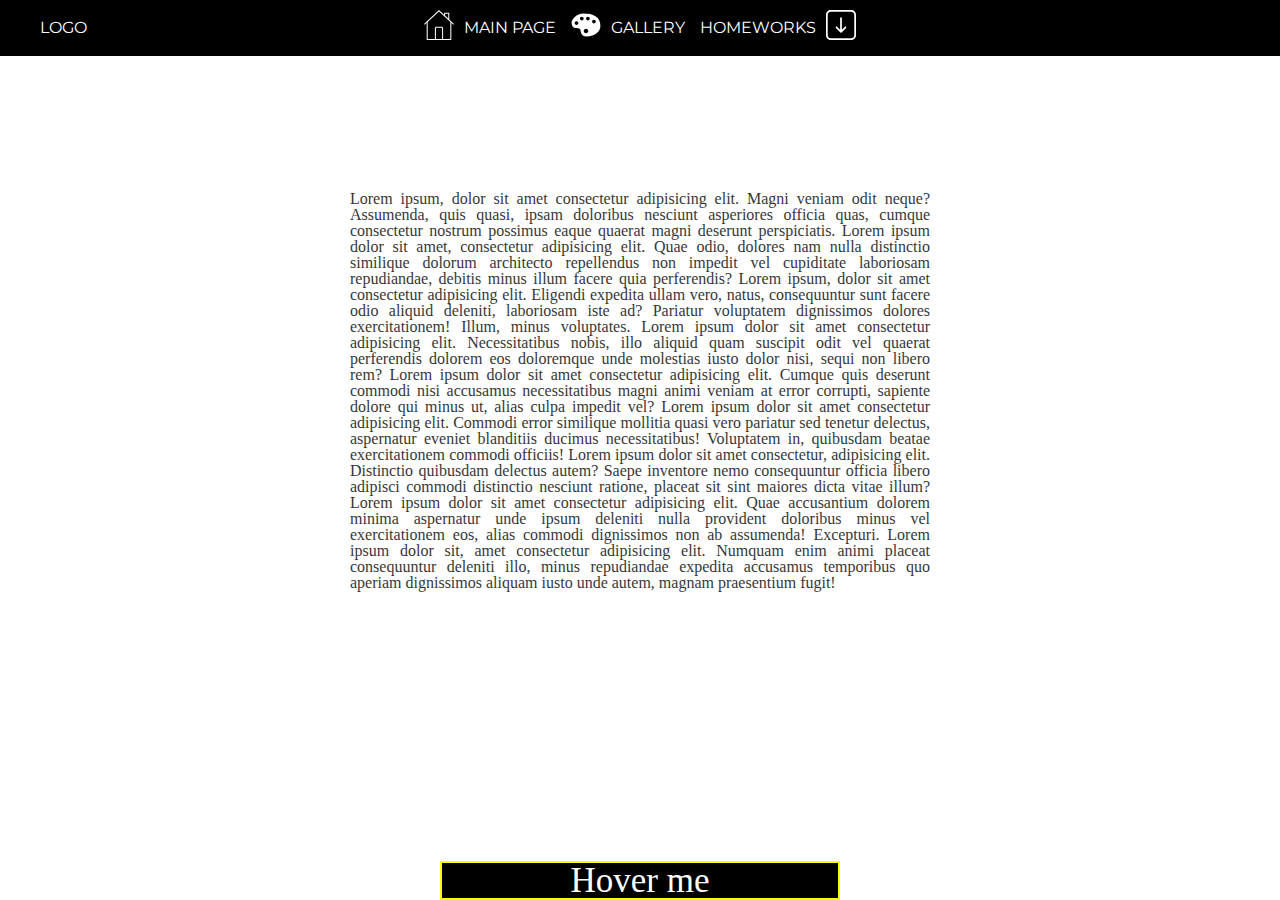
<file: index.html>
<!DOCTYPE html>
<html lang="zxx">

<head>
    <meta charset="UTF-8">
    <link rel="stylesheet" href="style/style.css">
    <meta http-equiv="X-UA-Compatible" content="IE=edge">
    <meta name="viewport" content="width=device-width, initial-scale=1.0">
    <title>Document</title>
</head>

<body>
    <div class="flex">
        <div class="wrapperhead">
            <div class="containerhead">
                <p class="logo"><a href="#"> Logo </a> </p>
                <ul class="main_ul">
                    <li>
                        <a href="#"> <svg class="icon">
                            <use xlink:href="sprite.svg#home"></use>
                        </svg>
                            <span>Main Page</span></a>

                    </li>
                    <li> 
                        <a Target="_blank" href="test/index.html"> 
                                <svg class="icon">
                                    <use xlink:href="sprite.svg#gallery"></use>
                                </svg>
                                <span>GALLERY</span></a></li>
                    <li class="down">
                        <a  href="#">
                            <svg class="icon2">
                                <use xlink:href="sprite.svg#down"></use>
                            </svg> 
                            <span>HOMEWORKS</span></a> 
                        <ul class="second_ul">
                            <li class="regulartitle"><a href="table/index.html">TABLES</a></li>
                            <li class="regulartitle"><a href="inline-block/index.html">CARDS</a></li>
                            <li class="regulartitle"><a href="float-homework/index.html">FLOATS</a></li>
                            <li class= "left">
                                <a href="#">
                                    <svg class="icon">
                                        <use xlink:href="sprite.svg#left-arrow"></use>
                                    </svg>
                                    <span>LAYOUTS</span></a>
                                <ul class="third_ul">
                                    <li class="firstsite"><a href="flex-homework/index.html">FIRSTSITE</a></li>
                                </ul>
                            </li>
                        </ul>
                    </li>
                </ul>
            </div>
        </div>
        <div class="content">
            <p class="fale_list">Lorem ipsum, dolor sit amet consectetur adipisicing elit. Magni veniam odit neque?
                Assumenda, quis quasi, ipsam doloribus nesciunt asperiores officia quas, cumque consectetur nostrum
                possimus eaque quaerat magni deserunt perspiciatis.
                Lorem ipsum dolor sit amet, consectetur adipisicing elit. Quae odio, dolores nam nulla distinctio
                similique dolorum architecto repellendus non impedit vel cupiditate laboriosam repudiandae, debitis
                minus illum facere quia perferendis?
                Lorem ipsum, dolor sit amet consectetur adipisicing elit. Eligendi expedita ullam vero, natus,
                consequuntur sunt facere odio aliquid deleniti, laboriosam iste ad? Pariatur voluptatem dignissimos
                dolores exercitationem! Illum, minus voluptates.
                Lorem ipsum dolor sit amet consectetur adipisicing elit. Necessitatibus nobis, illo aliquid quam
                suscipit odit vel quaerat perferendis dolorem eos doloremque unde molestias iusto dolor nisi, sequi non
                libero rem?
                Lorem ipsum dolor sit amet consectetur adipisicing elit. Cumque quis deserunt commodi nisi accusamus
                necessitatibus magni animi veniam at error corrupti, sapiente dolore qui minus ut, alias culpa impedit
                vel?
                Lorem ipsum dolor sit amet consectetur adipisicing elit. Commodi error similique mollitia quasi vero
                pariatur sed tenetur delectus, aspernatur eveniet blanditiis ducimus necessitatibus! Voluptatem in,
                quibusdam beatae exercitationem commodi officiis!
                Lorem ipsum dolor sit amet consectetur, adipisicing elit. Distinctio quibusdam delectus autem? Saepe
                inventore nemo consequuntur officia libero adipisci commodi distinctio nesciunt ratione, placeat sit
                sint maiores dicta vitae illum?
                Lorem ipsum dolor sit amet consectetur adipisicing elit. Quae accusantium dolorem minima aspernatur unde
                ipsum deleniti nulla provident doloribus minus vel exercitationem eos, alias commodi dignissimos non ab
                assumenda! Excepturi.
                Lorem ipsum dolor sit, amet consectetur adipisicing elit. Numquam enim animi placeat consequuntur
                deleniti illo, minus repudiandae expedita accusamus temporibus quo aperiam dignissimos aliquam iusto
                unde autem, magnam praesentium fugit!
            </p>
        </div>
        <div class="popup">
            
            <h3>Hover me</h3>
            
            <div class="footer">
                <ul class="svg">
                    <li><a href="#"><svg class="icon3">
                        <use xlink:href="sprite.svg#facebook"></use>
                    </svg></a></li>
                    <li><a href="#"><svg class="icon3">
                        <use xlink:href="sprite.svg#instagram"></use>
                    </svg></a></li>
                    <li><a href="#"><svg class="icon3">
                        <use xlink:href="sprite.svg#telegram"></use>
                    </svg></a></li>
                    <li><a href="#"><svg class="icon3">
                        <use xlink:href="sprite.svg#youtube"></use>
                    </svg></a></li>
                </ul>
            </div>
        </div>
    </div>

</body>

</html>
</file>
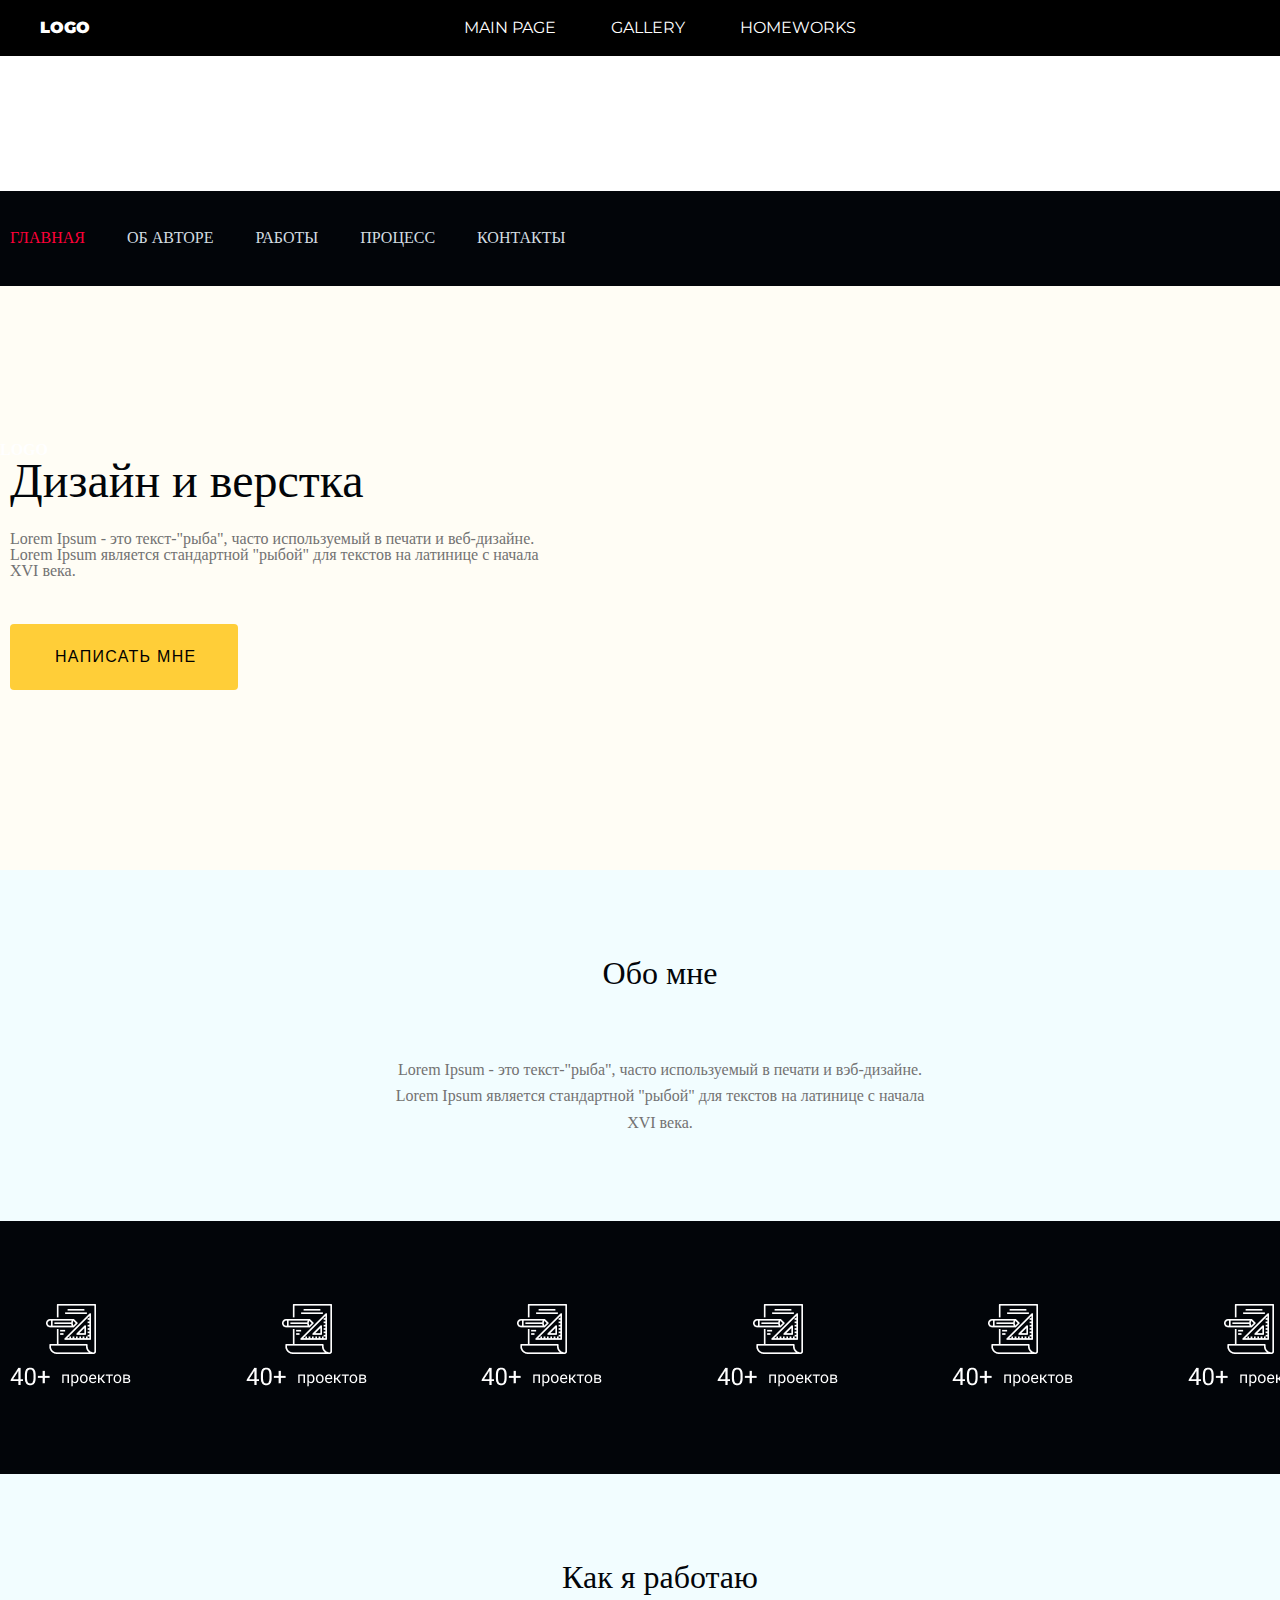
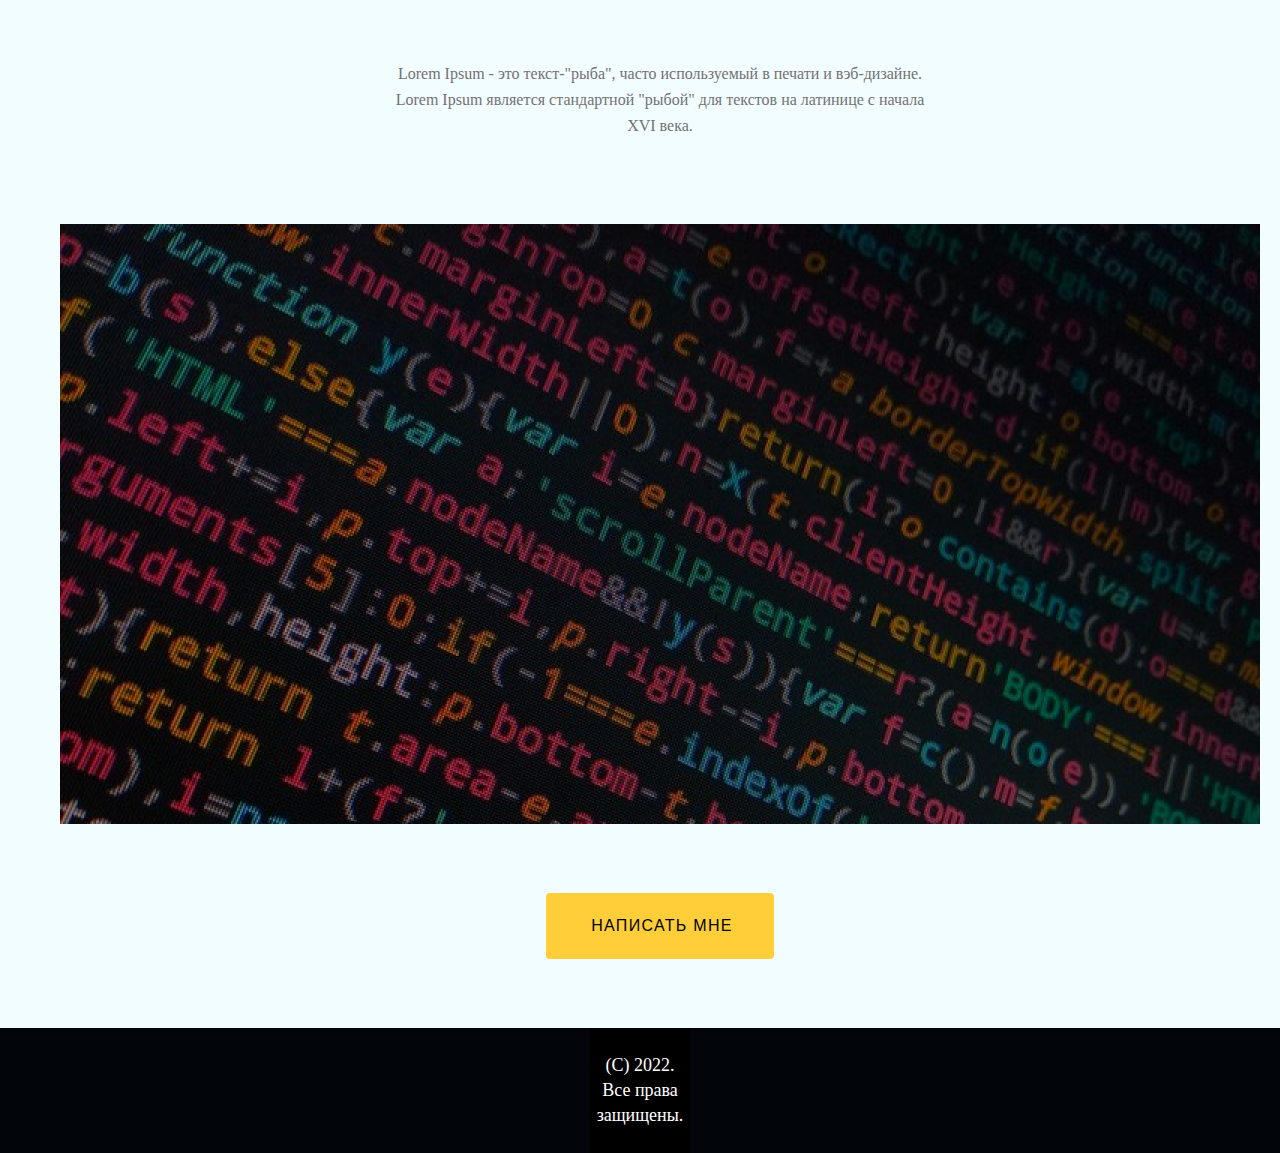
<file: flex-homework/index.html>
<!DOCTYPE html>
<html class="height" lang="en">

<head>
    <meta charset="UTF-8">
    <link rel="stylesheet" href="style/style.css">
    <link rel="stylesheet" href="../style/style.css">
    <meta http-equiv="X-UA-Compatible" content="IE=edge">
    <meta name="viewport" content="width=device-width, initial-scale=1.0">
    <title>LandingPage</title>
</head>

<body class="height">
    <div class="wrapperhead">
        <div class="containerhead">
            <p class="logo"><a href="../index.html"> Logo </a>  </p>
            <ul class="main_ul">
                <li>
                    <a href="../index.html">Main Page</a>
                    
                </li>
                <li><a Target="_blank" href="../test/index.html">GALLERY</a></li>
                <li>
                    <a href="#">HOMEWORKS</a>
                    <ul class="second_ul">
                        <li><a href="table/index.html">TABLES</a></li>
                        <li><a href="../inline-block/index.html">CARDS</a></li>
                        <li><a href="../float-homework/index.html">FLOATS</a></li>
                        <li>
                            <a href="#">LAYOUTS</a>
                            <ul class="third_ul">
                                <li><a href="#">FIRSTSITE</a></li>
                            </ul>
                        </li>
                    </ul>
                </li>
            </ul> 
        </div>
        </div>
    <div class="wrapper height">
        <div class="wrapper-header">
            <div class="header width">
                <div class="logo"> <a href=#>LOGO</a> </div>
                <div>
                    <ul class="menu">
                        <li><a class="active" href=#>Главная</a></li>
                        <li><a href=#>ОБ АВТОРЕ</a></li>
                        <li><a href=#>РАБОТЫ</a></li>
                        <li><a href=#>ПРОЦЕСС</a></li>
                        <li><a href=#>КОНТАКТЫ</a></li>
                    </ul>
                </div>
            </div>
        </div>
        <div class="main">
            <div class="wrapper-firstmain">
                <div class="first-main width">
                    <div class="firstmain_box">
                        <h1 class="title"> Дизайн и верстка</h1>
                    
                    <div class="sometext1">
                        <p> Lorem Ipsum - это текст-"рыба", часто используемый в печати
                            и веб-дизайне. Lorem Ipsum является стандартной "рыбой" для текстов на латинице с начала XVI века.</p>
                    </div>
                    <div>
                        <button class="button" type="button" onclick="alert('Вам нужна моя помощь, тогда обратитесь ко мне на почту:...')">Написать мне</button>
                    </div>
                    </div>
                </div>
            </div>
            <div class="wrapper_secondmain">
                <div class="secondmain width">
                    <div class="abtme">
                        <div class="title">
                            <h2>Обо мне</h2>
                        </div>
                        <div class="sometxtabtm">
                            <p> Lorem Ipsum - это текст-"рыба", часто используемый в печати 
                                и вэб-дизайне. Lorem Ipsum является стандартной "рыбой" для текстов на латинице с начала
                                XVI века. </p>
                        </div>
                    </div>

                </div>
            </div>
            <div class="wrappper_numbers">
                <div class="numbers width">
                    
                        <ul class="block_list">
                            <li><img width="1200" height="600" src="images/Group_3.png" alt="number"></li>

                            <li><img width="1200" height="600" src="images/Group_3.png" alt="number"></li>

                            <li><img width="1200" height="600" src="images/Group_3.png" alt="number"></li>

                            <li><img width="1200" height="600" src="images/Group_3.png" alt="number"></li>
                            <li><img width="1200" height="600" src="images/Group_3.png" alt="number"></li>
                            <li><img width="1200" height="600" src="images/Group_3.png" alt="number"></li>
                        </ul>
                    
                </div>
            </div>

            <div class="wrapper-thirdmain">
                <div class="thirdmain width">
                    <div class="how_iwork">
                        <div class="title">
                            <h2>Как я работаю</h2>
                        </div>
                        <div class="sometxtabtm">
                            <p> Lorem Ipsum - это текст-"рыба", часто используемый в печати  и вэб-дизайне. Lorem Ipsum является стандартной "рыбой" для текстов на латинице с начала
                                XVI
                                века. </p>
                            
                        </div>
                    </div>
                    <div class="image">
                        <img src="images/code_1.png" alt="код">
                    </div>
                    <div class="center_button">
                        <button class="button" type="button"
                            onclick="alert('Вам нужна моя помощь, тогда обратитесь ко мне на почту:...')"
                                >Написать мне</button>
                    </div>
                </div>
            </div>
        </div>
        <div class="wrapper_footer"> 
           <div class="footer width"> 
           <p class="foottxt"> (C) 2022. Все права защищены.</p>
           </div>
        </div>
    </div>

</body>

</html>
</file>
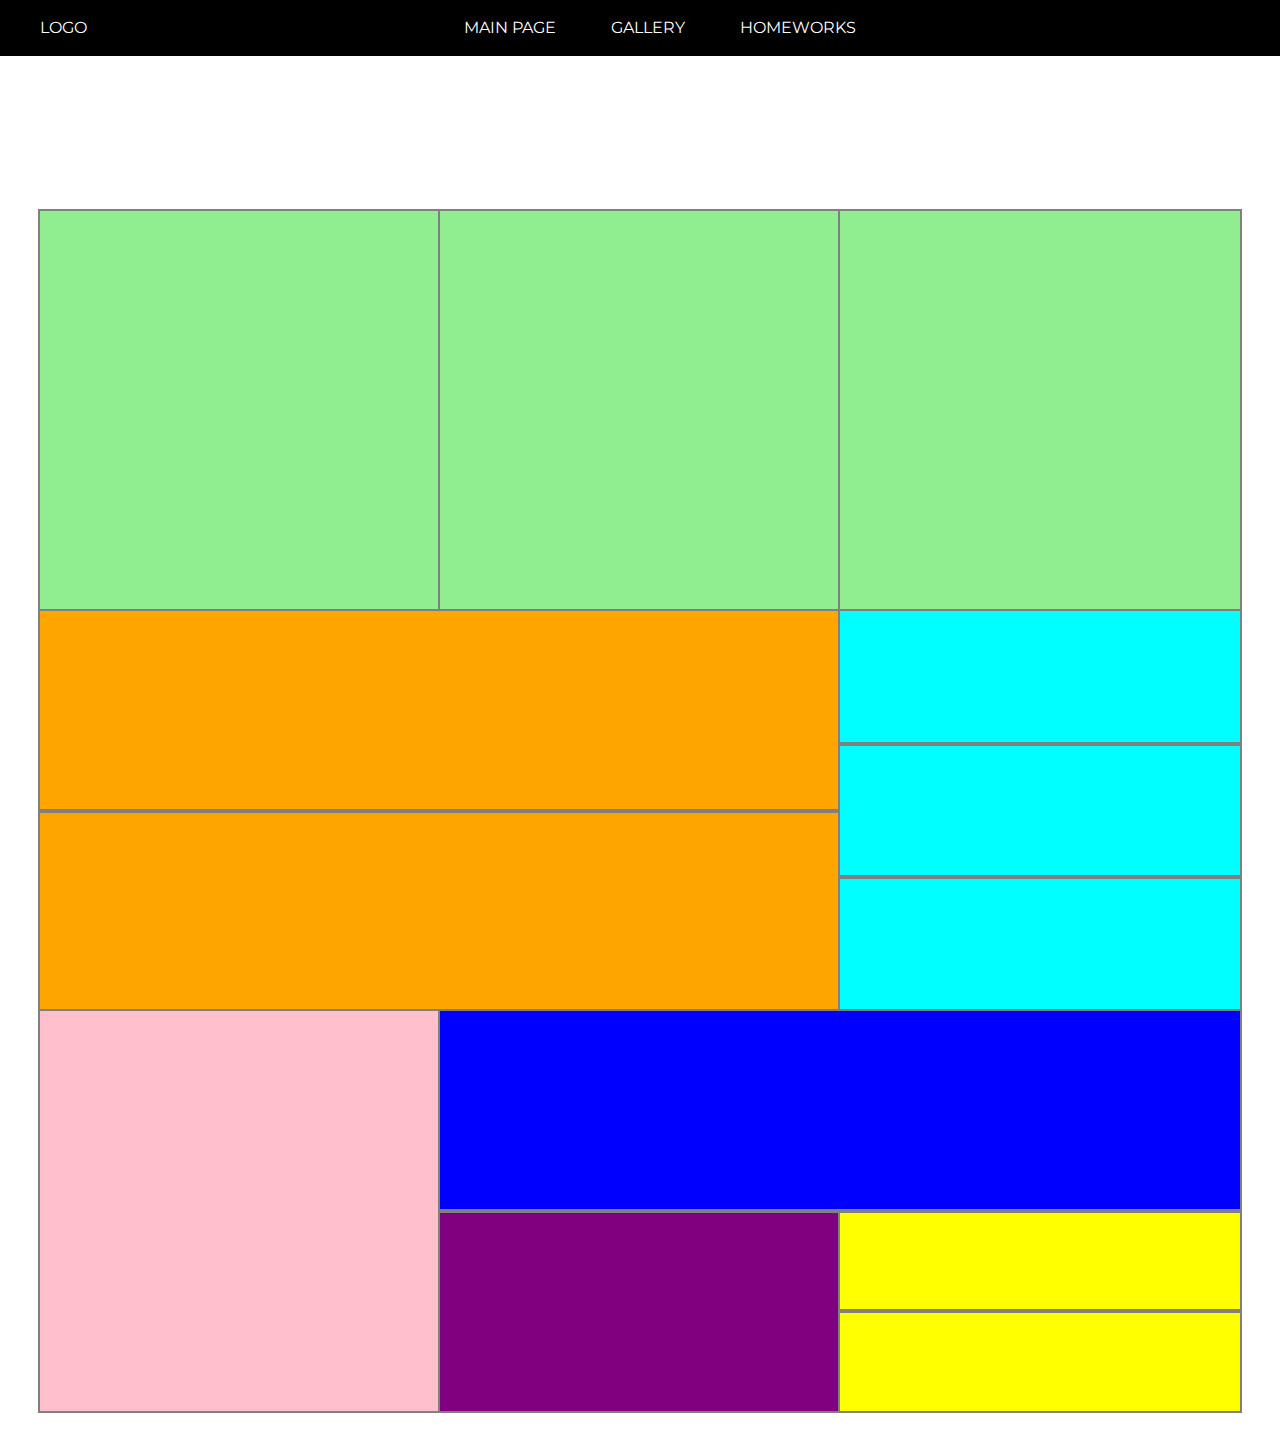
<file: float-homework/index.html>
<!DOCTYPE html>
<html lang="en">

<head>
    <link rel="stylesheet" href="style/style.css">
    <link rel="stylesheet" href="../style/style.css">
    <meta charset="UTF-8">
    <title>Float</title>
</head>

<body> 
    <div class="wrapperhead">
    <div class="containerhead">
        <p class="logo"><a href="../index.html"> Logo </a>  </p>
        <ul class="main_ul">
            <li>
                <a href="../index.html">Main Page</a>
                
            </li>
            <li><a Target="_blank" href="../test/index.html">GALLERY</a></li>
            <li>
                <a href="#">HOMEWORKS</a>
                <ul class="second_ul">
                    <li><a href="../table/index.html">TABLES</a></li>
                    <li><a href="../inline-block/index.html">CARDS</a></li>
                    <li><a href="#">FLOATS</a></li>
                    <li>
                        <a href="#">LAYOUTS</a>
                        <ul class="third_ul">
                            <li><a href="../flex-homework/index.html">FIRSTSITE</a></li>
                        </ul>
                    </li>
                </ul>
            </li>
        </ul> 
    </div>
    </div>
    <div class="container">
        <div class=" first_line outline clearfix ">
            <div></div>
            <div></div>
            <div></div>
        </div>
        <div class="secondline clearfix">
            <div class="secondline1 outline">
                <div></div>
                <div></div>
            </div>
            <div class="secondline2 outline">
                <div></div>
                <div></div>
                <div></div>
            </div>
        </div>
        <div class="thirdline clearfix">
            <div class="thirdline1  outline">
                <div></div>
            </div>
            <div class="thirdline2 outline">
                <div class="thirdline2up">
                    <div></div>
                </div>
                <div class="thirdline2downright"> 
                    <div></div>
                </div>
                <div class="thirdline2downleft outline">
                    <div> </div>
                    <div></div>
                </div>

            </div>
        </div>
    </div>

</body>

</html>
</file>
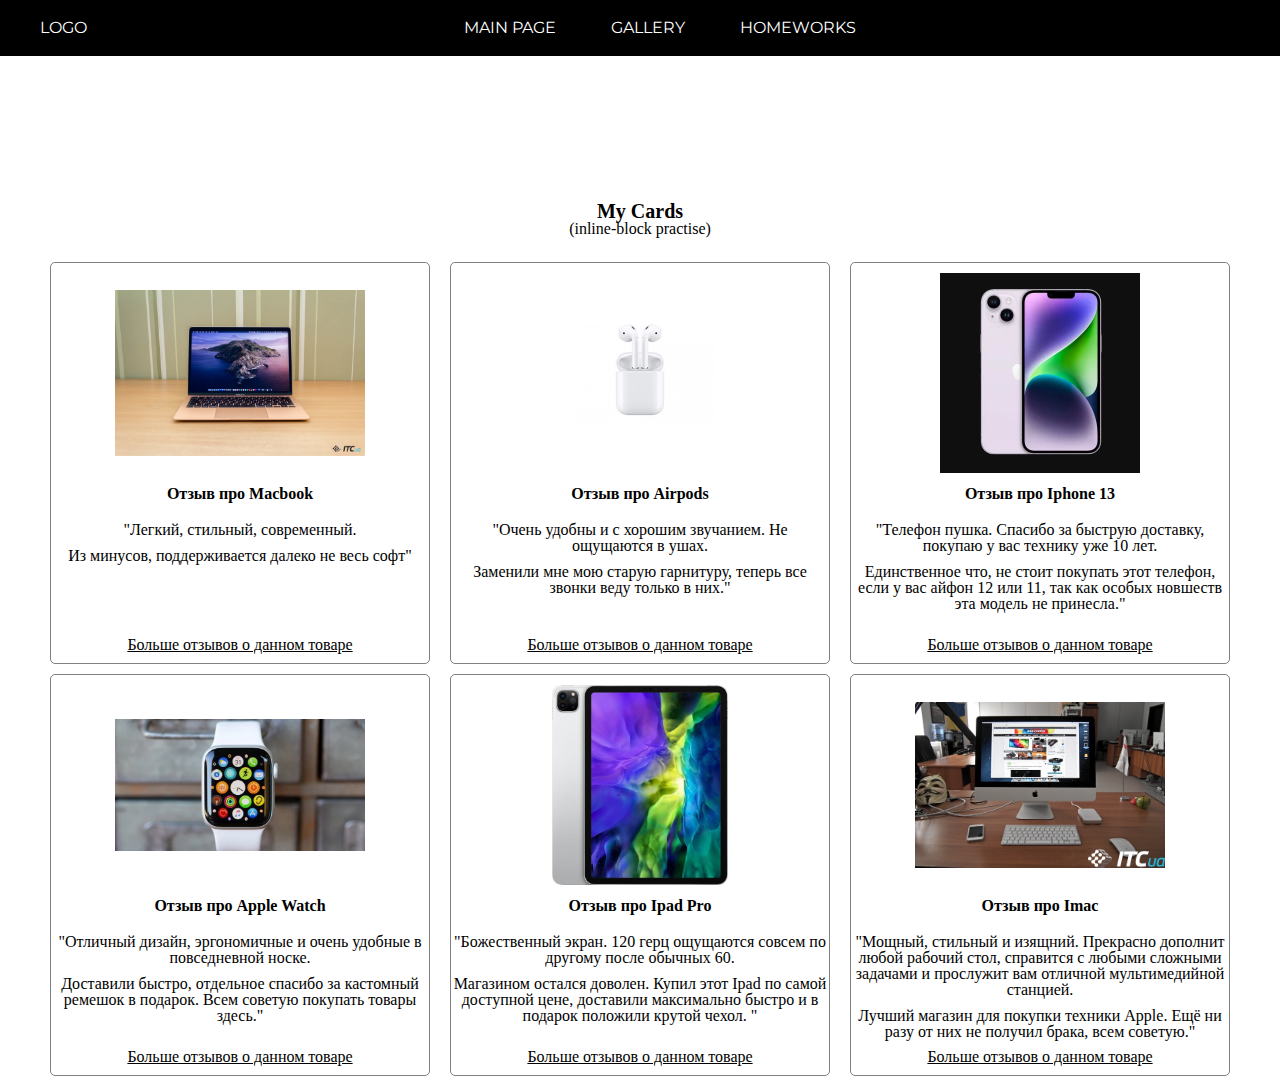
<file: inline-block/index.html>
<!DOCTYPE html>
<html lang="ru">

<head>
    <link rel="stylesheet" href="style/style.css">
    <link rel="stylesheet" href="../style/style.css">
    <meta charset="UTF-8">
    <title>Reviews</title>
</head>

<body> 
    <div class="wrapperhead">
        <div class="containerhead">
            <p class="logo"> <a href="../index.html"> Logo </a>  </p>
            <ul class="main_ul">
                <li>
                    <a href="../index.html">Main Page</a>
                    
                </li>
                <li><a Target="_blank" href="../test/index.html">GALLERY</a></li>
                <li>
                    <a href="#">HOMEWORKS</a>
                    <ul class="second_ul">
                        <li><a href="../table/index.html">TABLES</a></li>
                        <li><a href="#">CARDS</a></li>
                        <li><a href="../float-homework/index.html">FLOATS</a></li>
                        <li>
                            <a href="#">LAYOUTS</a>
                            <ul class="third_ul">
                                <li><a href="../flex-homework/index.html">FIRSTSITE</a></li>
                            </ul>
                        </li>
                    </ul>
                </li>
            </ul> 
        </div>
        </div>
    <div class="container title">
        <h1>My Cards</h1>
        <p class="decription_task">(inline-block practise)</p>
        <div class="cards">
            <div class="box_card">
                <div class="box_padding">
                    <div class="image">
                        <img src="images/apple-macbook-air-2020-2-of-19-770x513.jpg" alt="Macbook">
                    </div>
                    <div class="review_theme">
                        <h2>Отзыв про Macbook</h2>
                    </div>
                    <div class="review_content">
                        <p>"Легкий, стильный, современный.</p>
                        <p> Из минусов, поддерживается далеко не весь софт"</p>
                    </div>
                    <div class="review_link">
                        <a href="#"> Больше отзывов о данном товаре</a>
                    </div>

                </div>

            </div>
            <div class="box_card">
                <div class="box_padding">
                    <div class="image">
                        <img src="images/apple_airpods-goprokat_1-1000x1340.jpg" alt="Airpods">
                    </div>
                    <div class="review_theme">
                        <h2>Отзыв про Airpods</h2>
                    </div>
                    <div class="review_content">
                        <p>"Очень удобны и с хорошим звучанием. Не ощущаются в ушах.</p>


                        <p>Заменили мне мою старую гарнитуру, теперь все звонки веду только в них."</p>
                    </div>
                    <div class="review_link">
                        <a href="#"> Больше отзывов о данном товаре</a>
                    </div>

                </div>


            </div>
            <div class="box_card">
                <div class="box_padding">
                    <div class="image">
                        <img src="images/Iphone.jpg.webp" alt="Iphone">
                    </div>
                    <div class="review_theme">
                        <h2>Отзыв про Iphone 13</h2>
                    </div>
                    <div class="review_content">
                        <p> "Телефон пушка. Спасибо за быструю доставку, покупаю у вас технику уже 10 лет.</p>
                        <p> Единственное что, не стоит покупать этот телефон, если у вас айфон 12 или 11, так как особых
                            новшеств эта модель
                            не принесла."
                        </p>
                    </div>
                    <div class="review_link">
                        <a href="#"> Больше отзывов о данном товаре</a>
                    </div>

                </div>


            </div>
            <div class="box_card">
                <div class="box_padding">
                    <div class="image">
                        <img src="images/aw_s3_update-740x389.webp" alt="Apple Watch">
                    </div>
                    <div class="review_theme">
                        <h2>Отзыв про Apple Watch</h2>
                    </div>
                    <div class="review_content">
                        <p> "Отличный дизайн, эргономичные и очень удобные в повседневной носке.</p>
                        <p> Доставили быстро, отдельное спасибо за кастомный ремешок в подарок. Всем советую покупать
                            товары здесь."
                        </p>
                    </div>
                    <div class="review_link">
                        <a href="#"> Больше отзывов о данном товаре</a>
                    </div>

                </div>


            </div>
            <div class="box_card">
                <div class="box_padding">
                    <div class="image">
                        <img src="images/wwru_ipad_pro_2nd_generation_gps_silver_aluminum_11in_pdp-image-1a_6.jpg"
                            alt="Ipad Pro">
                    </div>
                    <div class="review_theme">
                        <h2>Отзыв про Ipad Pro</h2>
                    </div>
                    <div class="review_content">
                        <p> "Божественный экран. 120 герц ощущаются совсем по другому после обычных 60.</p>
                        <p>
                            Магазином остался доволен. Купил этот Ipad по самой доступной цене, доставили максимально
                            быстро
                            и в подарок положили крутой чехол. "

                        </p>
                    </div>
                    <div class="review_link">
                        <a href="#"> Больше отзывов о данном товаре</a>
                    </div>

                </div>


            </div>
            <div class="box_card">
                <div class="box_padding">
                    <div class="image">
                        <img src="images/imac.jpg" alt="Imac">
                    </div>
                    <div class="review_theme">
                        <h2>Отзыв про Imac</h2>
                    </div>
                    <div class="review_content">
                        <p> "Мощный, стильный и изящний. Прекрасно дополнит любой рабочий стол, справится с любыми
                            сложными
                            задачами и прослужит вам отличной мультимедийной станцией.
                        </p>
                        <p> Лучший магазин для покупки техники Apple. Ещё ни разу от них не получил брака, всем
                            советую."

                        </p>
                    </div>
                    <div class="review_link">
                        <a href="#"> Больше отзывов о данном товаре</a>
                    </div>

                </div>


            </div>



        </div>

    </div>

</body>

</html>
</file>
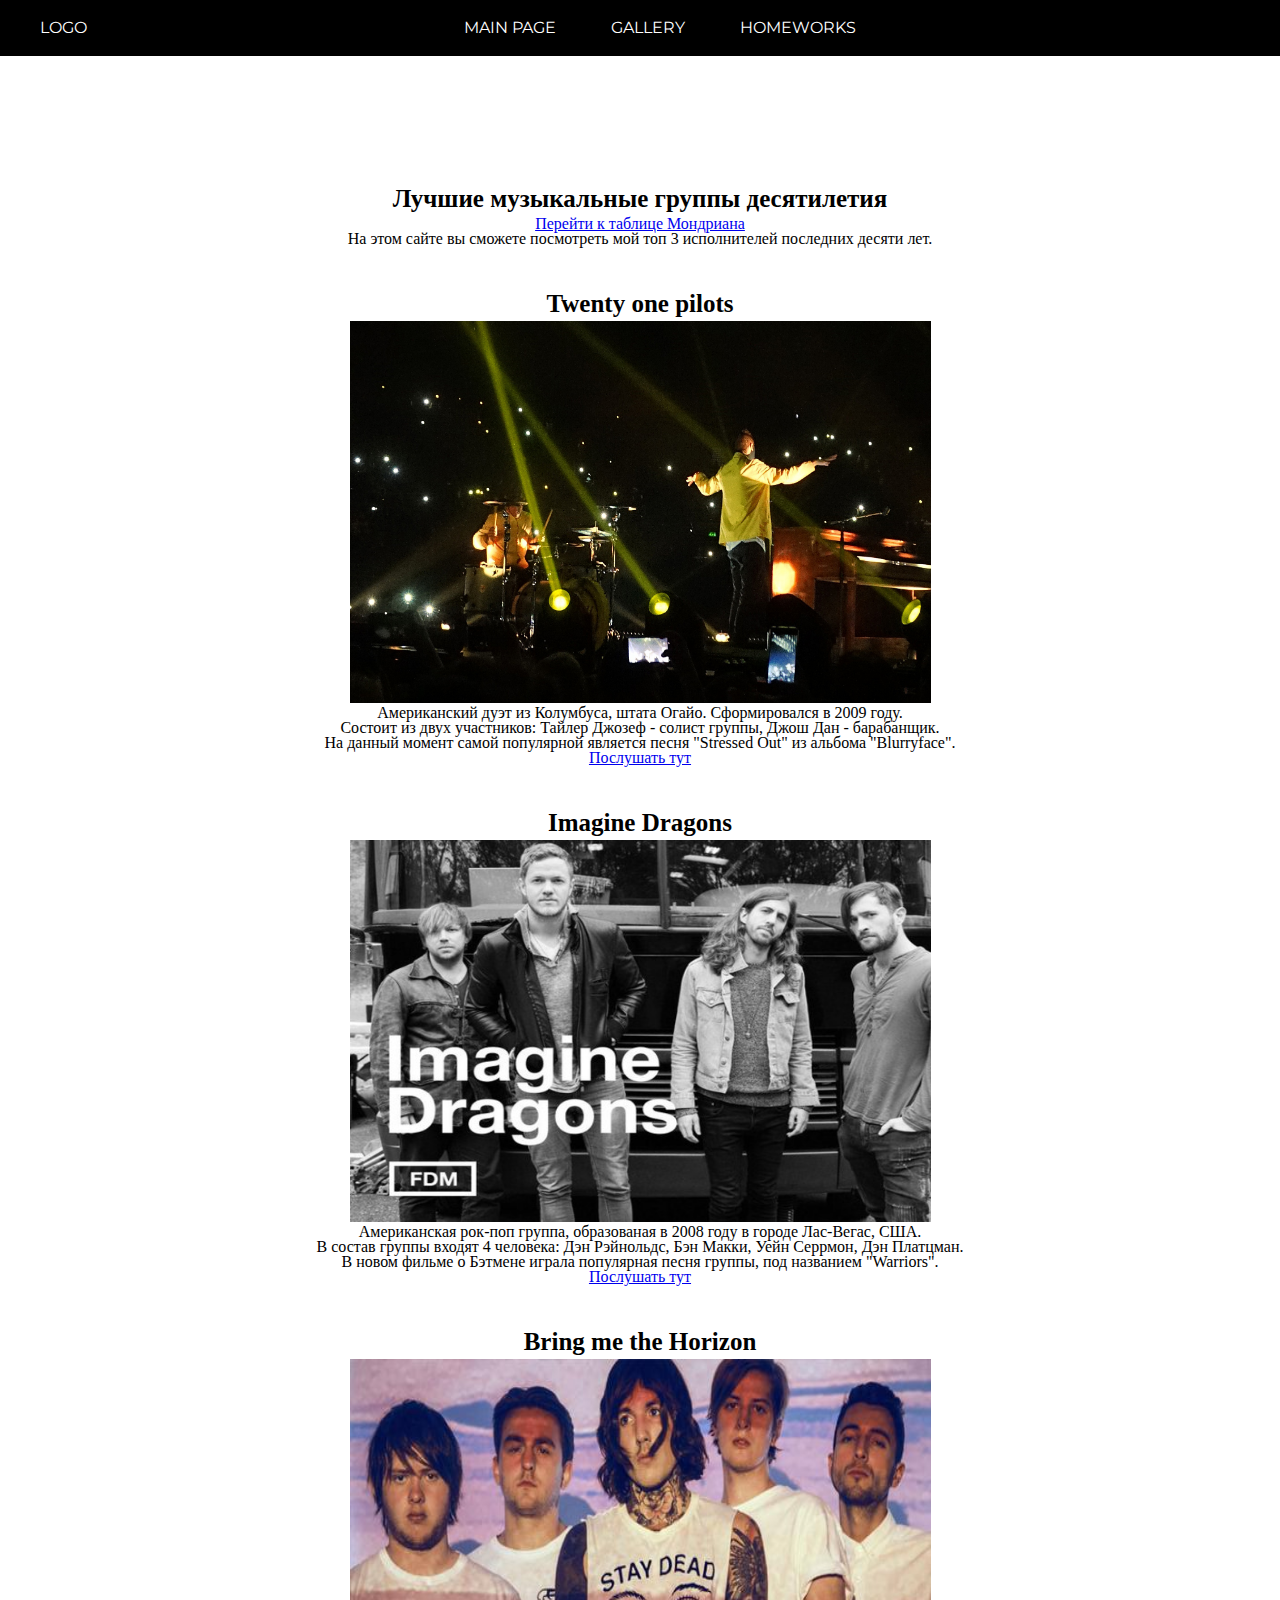
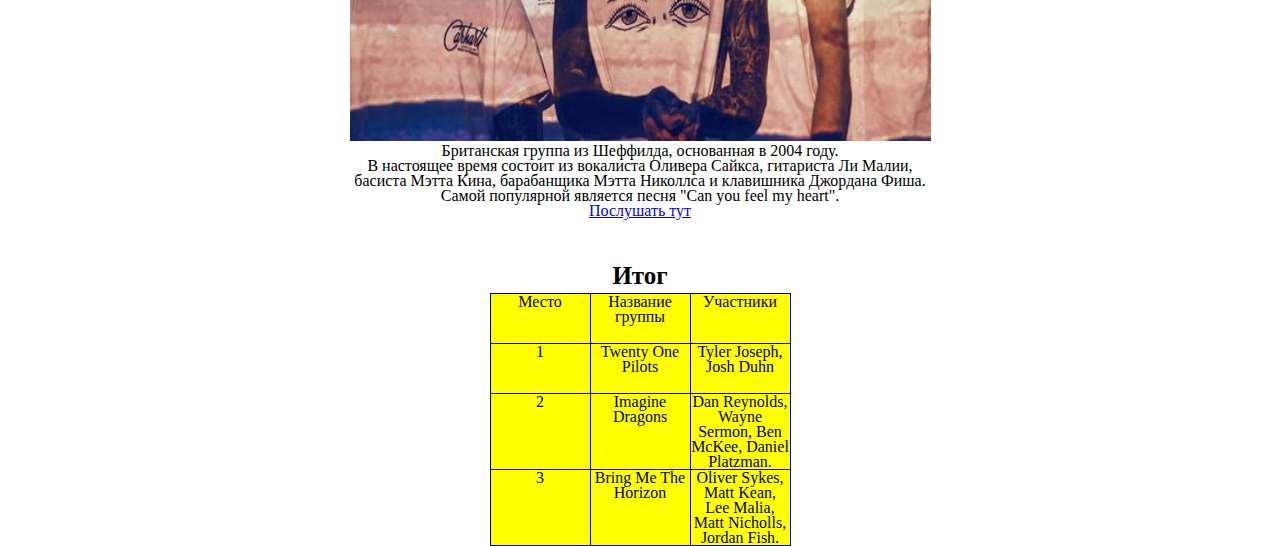
<file: table/index.html>
<!DOCTYPE html>
<html lang="ru">

<head>
    <link rel="stylesheet" href="../style/style.css">
    <meta charset="UTF-8">
    <title>My music</title>
    <style>
        table td,
        tr,
        th {
            border: 1px solid #000;
        }

        td,
        tr {
            width: 100px;
            height: 50px;
        }

        table {
            margin: 0 auto;
        }
    </style>
</head>

<body>
    <div class="wrapperhead">
        <div class="containerhead">
            <p class="logo"><a href="../index.html"> Logo </a>  </p>
            <ul class="main_ul">
                <li>
                    <a href="../index.html">Main Page</a>
                    
                </li>
                <li><a Target="_blank" href="../test/index.html">GALLERY</a></li>
                <li>
                    <a href="#">HOMEWORKS</a>
                    <ul class="second_ul">
                        <li><a href="#">TABLES</a></li>
                        <li><a href="../inline-block/index.html">CARDS</a></li>
                        <li><a href="../float-homework/index.html">FLOATS</a></li>
                        <li>
                            <a href="#">LAYOUTS</a>
                            <ul class="third_ul">
                                <li><a href="../flex-homework/index.html">FIRSTSITE</a></li>
                            </ul>
                        </li>
                    </ul>
                </li>
            </ul> 
        </div>
        </div>
    <div
        style="width: 1200px; margin-left:auto; margin-right: auto; text-align: center; font-size: medium; line-height: 15px;">
        <h1 class="h111"> Лучшие музыкальные группы десятилетия</h1>

        <div>
            <p> <a href="somepage/index.html"> Перейти к таблице Мондриана </a> </p>
            <span>На этом сайте вы сможете посмотреть мой топ 3 исполнителей последних десяти лет.</span>

        </div>
        <div style="margin: 50px;">
            <h2 class="h111">Twenty one pilots</h2>
            <img width=581 height=382 src="images/Twenty_One_Pilots_Resorts_World_Arena,_Birmingham_2019.jpg"
                alt="Фотография из тура">
            <p> Американский дуэт из Колумбуса, штата Огайо. Сформировался в 2009 году. </p>
            <p> Состоит из двух участников: Тайлер Джозеф - солист группы, Джош Дан - барабанщик.</p>
            <p> На данный момент самой популярной является песня "Stressed Out" из альбома "Blurryface".</p>
            <a target="_blank" href="https://www.youtube.com/watch?v=pXRviuL6vMY&ab_channel=FueledByRamen">Послушать
                тут</a>
        </div>
        <div style="margin: 50px;">
            <h2 class="h111"> Imagine Dragons </h2>
            <img width=581 height=382 src="images/2e973dd0262dbd525dcffeca2b6b9313.jfif" alt="Постер группы">
            <p> Американская рок-поп группа, образованая в 2008 году в городе Лас-Вегас, США. </p>
            <p> В состав группы входят 4 человека: Дэн Рэйнольдс, Бэн Макки, Уейн Серрмон, Дэн Платцман. </p>
            <p> В новом фильме о Бэтмене играла популярная песня группы, под названием "Warriors".</p>
            <a target="_blank" href="https://www.youtube.com/watch?v=fmI_Ndrxy14&ab_channel=LeagueofLegends">Послушать
                тут</a>
        </div>
        <div style="margin: 50px;">
            <h2 class="h111">Bring me the Horizon</h2>
            <img width=581 height=382 src="images/Bring_Me_The_Horizon.jpg" alt="Постер группы">
            <p> Британская группа из Шеффилда, основанная в 2004 году. </p>
            <p> В настоящее время состоит из вокалиста Оливера Сайкса, гитариста Ли Малии,</p>
            <p> басиста Мэтта Кина, барабанщика Мэтта Николлса и клавишника Джордана Фиша.</p>
            <p> Самой популярной является песня "Can you feel my heart".</p>
            <a target="_blank" href="https://www.youtube.com/watch?v=QJJYpsA5tv8&ab_channel=BMTHOfficialVEVO">Послушать
                тут</a>
        </div>
        <div>
            <h3 class="h111"> Итог</h3>
            <table>
                <tbody style="background-color: yellow;">
                    <tr>
                        <th>Место</th>
                        <th> Название группы</th>
                        <th>Участники</th>
                    </tr>
                    <tr>
                        <td>1</td>
                        <td>Twenty One Pilots</td>
                        <td>Tyler Joseph, Josh Duhn</td>
                    </tr>
                    <tr>
                        <td>2</td>
                        <td>Imagine Dragons</td>
                        <td>
                            Dan Reynolds,
                            Wayne Sermon,
                            Ben McKee,
                            Daniel Platzman.</td>
                    </tr>
                    <tr>
                        <td>3</td>
                        <td>Bring Me The Horizon</td>
                        <td>
                            Oliver Sykes,
                            Matt Kean,
                            Lee Malia,
                            Matt Nicholls,
                            Jordan Fish. </td>
                    </tr>

                </tbody>

            </table>
        </div>


    </div>
</body>

</html>
</file>
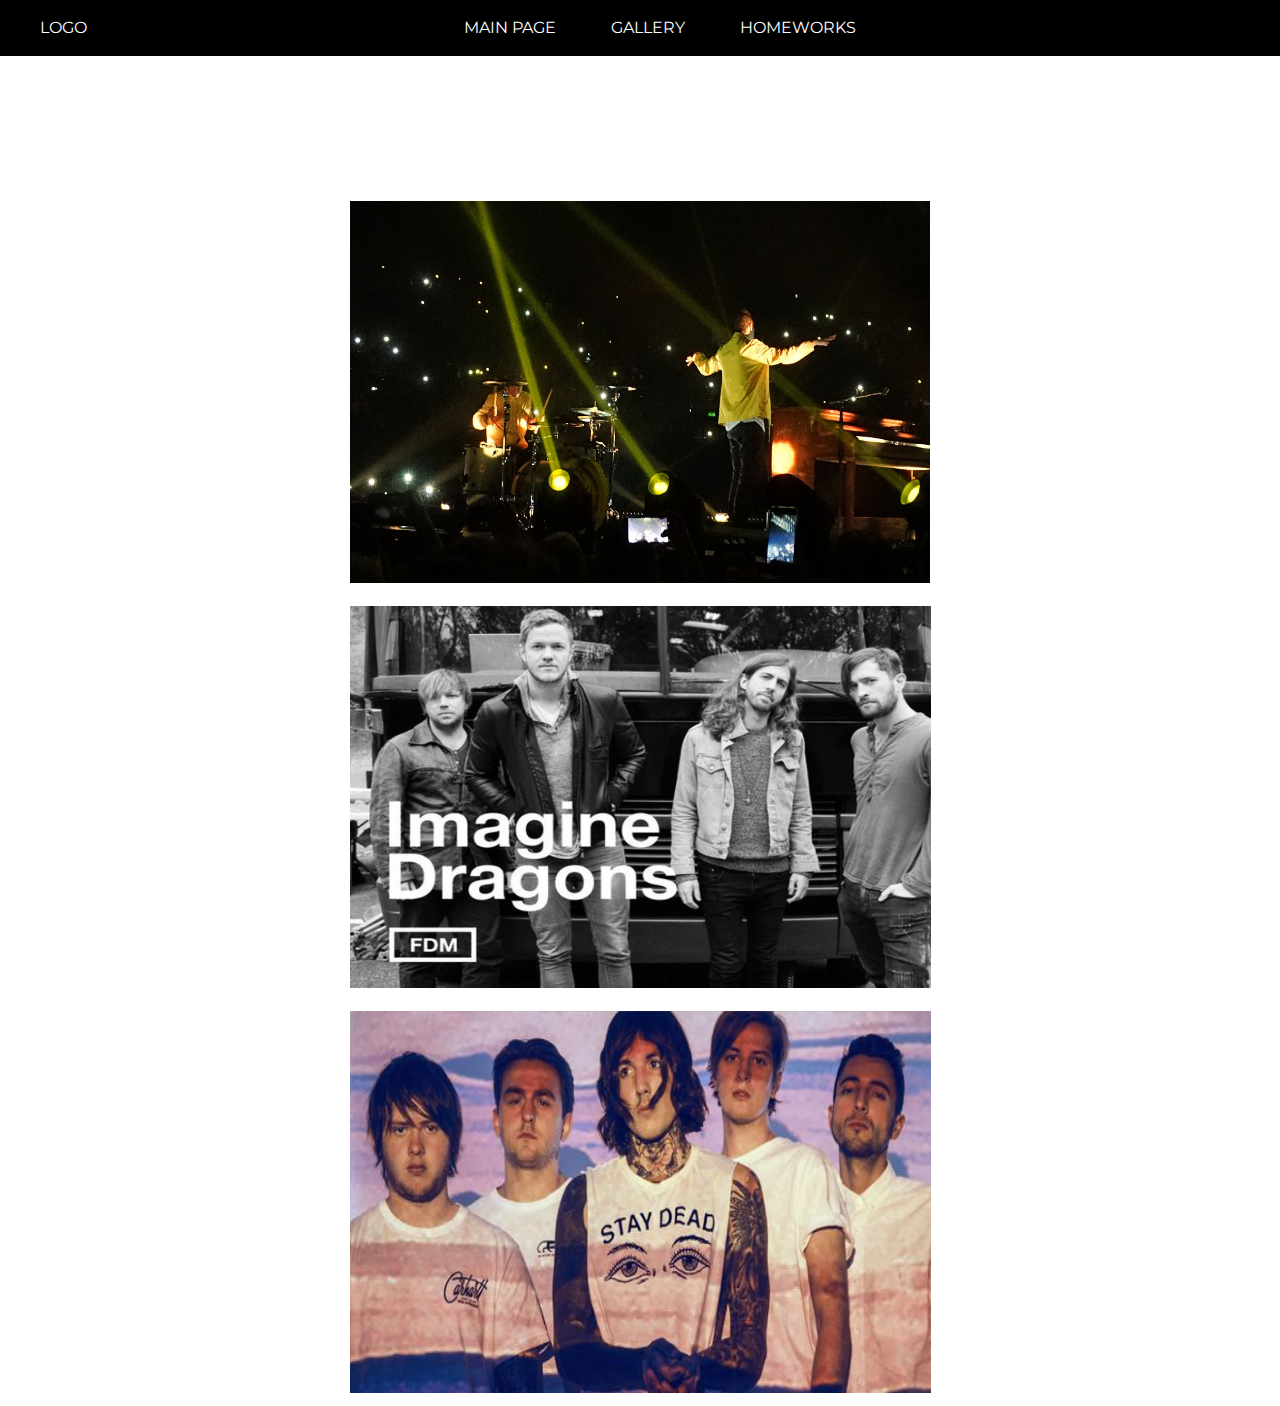
<file: test/index.html>
<!DOCTYPE html>
<html lang="ru">

<head>
    <meta charset="UTF-8">
    <title>My music</title>
    <link rel="stylesheet" href="style/style.css">
    <link rel="stylesheet" href="../style/style.css">
</head>

<body>

        <div class="wrapperhead">
            <div class="containerhead">
                <p class="logo"><a href="../index.html"> Logo </a>  </p>
                <ul class="main_ul">
                    <li>
                        <a href="../index.html">Main Page</a>
                        
                    </li>
                    <li><a Target="_blank" href="#">GALLERY</a></li>
                    <li>
                        <a href="#">HOMEWORKS</a>
                        <ul class="second_ul">
                            <li><a href="../table/index.html">TABLES</a></li>
                            <li><a href="../inline-block/index.html">CARDS</a></li>
                            <li><a href="../float-homework/index.html">FLOATS</a></li>
                            <li>
                                <a href="#">LAYOUTS</a>
                                <ul class="third_ul">
                                    <li><a href="../flex-homework/index.html">FIRSTSITE</a></li>
                                </ul>
                            </li>
                        </ul>
                    </li>
                </ul> 
            </div> 
        </div>
        <div class="container" >
        <div class="gallery">
        <div class="box">
           <a href="#"> <img width= 580 height= 382 src="images/Twenty_One_Pilots_Resorts_World_Arena,_Birmingham_2019.jpg"
                alt= "Фотография из тура"> </a>
                <div class ="absolute"> 
                    <p>Twenty One Pilots (также часто стилизуют под twenty one pilots или TWENTY ØNE PILØTS) — американский дуэт из Колумбуса, штат Огайо[11]. Группа образовалась в 2009 году и на данный момент состоит из Тайлера Джозефа и Джоша Дана.</p>
                    
                </div>
        </div>
        <div class="box">
            <img width= 581 height= 382 src="images/2e973dd0262dbd525dcffeca2b6b9313.jfif" alt="Постер группы">
            <div class ="absolute"> 
            <p> Imagine Dragons (произн. имэ́джин дрэ́гонс, дословно с англ. — «Вообрази Драконов») — американская поп-рок-группа, образованная в 2008 году в городе Лас-Вегас, США. </p>
            </div>
        </div>
        <div class="box">
            <img width= 581 height= 382 src="images/Bring_Me_The_Horizon.jpg" alt="Постер группы">
            <div class ="absolute"> 
            <p> Bring Me the Horizon — британская рок-группа из Шеффилда, Йоркшира, основанная в 2004 году. В настоящее время состоит из вокалиста Оливера Сайкса, гитариста Ли Малии, басиста Мэтта Кина, барабанщика Мэтта Николлса и клавишника Джордана Фиша.</p>
            </div>
        </div>
        </div>

    </div>
</body>

</html>
</file>
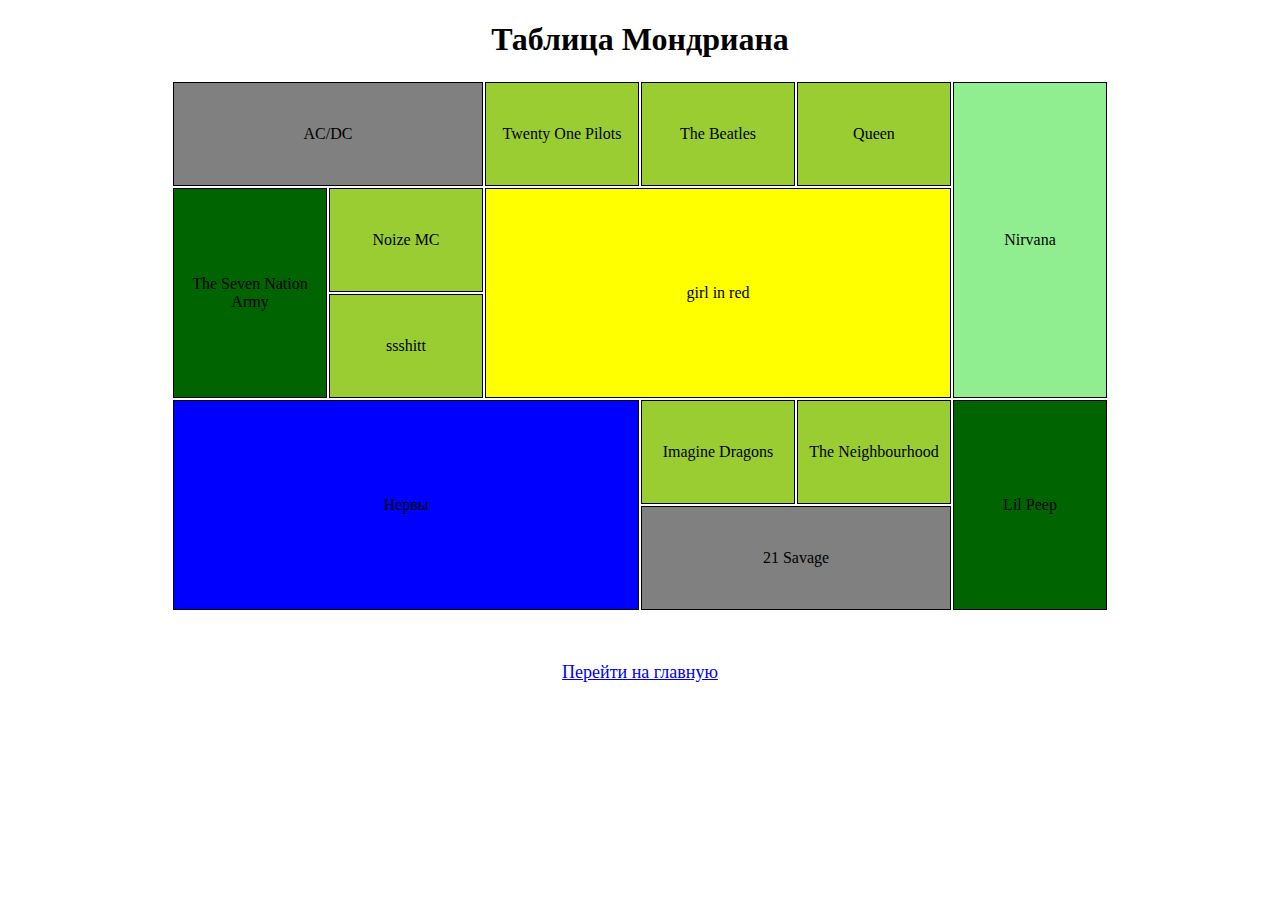
<file: table/somepage/index.html>
<!DOCTYPE html>
<html lang="uk">

<head>
    <meta charset="UTF-8">
    <title>Mondrian</title>
    <style>
        table td,
        tr,
        th {
            border: 1px solid #000;
        }

        td,
        tr {
            width: 150px;
            height: 100px;
        }

        table {
            margin: auto;
        }
    </style>
</head>

<body>
    <div style=" text-align: center;">
        <h1>Таблица Мондриана</h1>
        <table>

            <tbody>
                <tr style="background-color: yellowgreen;">
                    <td style="background-color:grey ;" colspan="2">AC/DC</td>
                    <td>Twenty One Pilots</td>
                    <td>The Beatles</td>
                    <td>Queen</td>
                    <td style="background-color: lightgreen ;" rowspan="3">Nirvana</td>
                </tr>
                <tr>
                    <td style="background-color:darkgreen ;" rowspan="2">The Seven Nation Army</td>
                    <td style="background-color: yellowgreen;">Noize MC</td>
                    <td style="background-color: yellow ;" colspan="3" rowspan="2">girl in red</td>
                </tr>
                <tr>
                    <td style="background-color: yellowgreen;">ssshitt</td>
                </tr>
                <tr style="background-color: yellowgreen ;">
                    <td style="background-color: blue ;" colspan="3" rowspan="2">Нервы</td>
                    <td>Imagine Dragons</td>
                    <td>The Neighbourhood</td>
                    <td style="background-color:darkgreen ;" rowspan="2">Lil Peep</td>
                </tr>
                <tr>
                    <td style="background-color:grey ;" colspan="2">21 Savage</td>
                </tr>


            </tbody>

        </table>
    </div>
    <div style="text-align: center; margin: 50px; font-size: large;">
        <a href="../index.html"> Перейти на главную </a>
    </div>
</body>
</file>
<file: style/style.css>
@import url('https://fonts.googleapis.com/css2?family=Montserrat:wght@700&family=Roboto:wght@400;500&display=swap');
*, *::before, *::after {
	box-sizing: border-box;
}
html, body, div, span, applet, object, iframe,
h1, h2, h3, h4, h5, h6, p, blockquote, pre,
a, abbr, acronym, address, big, cite, code,
del, dfn, em, img, ins, kbd, q, s, samp,
small, strike, strong, sub, sup, tt, var,
b, u, i, center,
dl, dt, dd, ol, ul, li,
fieldset, form, label, legend,
table, caption, tbody, tfoot, thead, tr, th, td,
article, aside, canvas, details, embed, 
figure, figcaption, footer, header, hgroup, 
menu, nav, output, ruby, section, summary,
time, mark, audio, video {
	margin: 0;
	padding: 0;
	border: 0;
	font-size: 100%;
	font: inherit;
	vertical-align: baseline;
}
/* HTML5 display-role reset for older browsers */
article, aside, details, figcaption, figure, 
footer, header, hgroup, menu, nav, section {
	display: block;
}
body {
	line-height: 1;
    height: 100%;
}
ol, ul {
	list-style: none;
}
blockquote, q {
	quotes: none;
}
blockquote:before, blockquote:after,
q:before, q:after {
	content: '';
	content: none;
}
table {
	border-collapse: collapse;
	border-spacing: 0;
}
.wrapperhead{
    background: #000000; 
    margin-bottom: 135px;
    display: flex;
}
.containerhead{
    width: 1200px;
    margin: 0 auto;
    font-family: 'Montserrat', sans-serif;
    position: relative;
    padding: 10px 0;
    
  
}
.main_ul{
    text-align: center;
    align-items: center;
    display: flex;
    justify-content: center; 
    column-gap: 15px; 

    
    
}
.main_ul > li{
    text-transform: uppercase;
    position: relative;
   
   
   
} 
.main_ul > li a{
    text-decoration: none;
    color: white;
    padding: 10px 0 10px 40px;
    display: block;
    position: relative;
    
}
.main_ul .down a{
    text-decoration: none;
    color: white;
    padding: 10px 40px 10px 0;
    display: block;
    position: relative;   
}
.main_ul .left a{
    text-decoration: none;
    color: white;
    padding: 10px 0 10px 20px;
    display: block;
    position: relative;   
}

.main_ul > li:hover .second_ul
{
    top: 100%;
    
}
.second_ul > li:hover .third_ul{
    z-index: 5;
    opacity: 1;
}
.main_ul>li:hover,
.second_ul>li:hover,
.third_ul>li:hover{
    background-color: green;
  
}
.main_ul>li a:hover{
    color: yellow;
    fill: yellow;
}
.main_ul>li a:hover .icon,
.main_ul>li a:hover .icon2{

    fill: yellow;
}


.second_ul{
    position: absolute;
    top: -450%;
    left: 0;
    transition: all 1s linear;
    background: rgba(0, 0, 0, 0.5);
    width: 100%;
}


.second_ul > li{
    position: relative;
}
.second_ul>li a{
    text-decoration: none;
    color: white;
    padding: 10px 0 10px 40px;
   
    position: relative;
}
.third_ul{
    position: absolute;
    top: 0;
    right: 100%;
    background: rgba(0, 0, 0, 0.5);
    transition: all 1s ease-in-out;
    opacity: 0;
    z-index: -5;
    
   
    
}
.logo{
    position: absolute;
    left: 0;
    top: 0;
    bottom: 0;
   
    display: flex;
    align-items: center;
    
}
.logo > a{
text-transform: uppercase;
text-decoration: none;
color: white;
}
.fale_list{
    padding: 0 10px;
}

.h111{
    font-size: 25px;
    font-weight: 800;
    margin: 0 0 10px 0;
}
.footer{
    background: #000;
   
}
.content{
    flex-grow: 1;
    width: 600px;
    margin: 0 auto;
    text-align: justify;
    margin-bottom: 135px;
    opacity: 0.8;
}
.flex{
    display: flex;
    flex-flow: column nowrap;
    min-height: 100vh;


}
.footer_ul>li a {
    color: white;
    text-decoration: none;
    text-transform: uppercase;
    font-size: 16px;
    display: block;
    padding: 13px 0 10px 48px;
    position: relative;
    
}
.footer_ul>li a:hover .icon   {
fill: yellow;
}
.footer_ul>li a:hover .span    {
    color: yellow;
   
    }

.footer_ul{
    display: flex;
    column-gap: 20px;
    justify-content: center;
    align-items: center;
    text-align: center;

} 

.icon {
    fill: white;
    width: 40px;
    height: 40px;
}

.icon2 {
    fill: white;
    width: 40px;
    height: 40px;
}
.footer_ul .icon{
    position: absolute;
    top: 0;
    left: 0;
} 

.main_ul .icon{
    position: absolute;
    top: 0;
    left: 0;
    width: 30px;
    height: 30px;
    display: block;
} 
.left .icon{
    position: absolute;
    top: 0;
    bottom: 0;
    left: 5%;
    
}
.main_ul .icon2{
    position: absolute;
    
   left: auto;
   right: 0;
   top: 0;
    width: 30px;
    height: 30px;
    display: block;
} 
.regulartitle{
    padding: 0 0 0 45px;
}
.firstsite{
    padding: 0 20px 0 0;  
}
.popup{
    position: fixed;
    bottom: 0;
    right: 50%; 
    border: 2px solid yellow;
    width: 400px;
    transform: translate(50%, calc(100% - 39px));
    opacity: 1;
    z-index: 10;
    background: #000;
    overflow: hidden; 
    transition: all 1s linear; 
}
.popup:not(:hover) {
    animation: shaking .5s linear 1s infinite; 
}
.popup >h3{
    font-size: 35px;
    color: white;
    text-align: center;
    border-bottom: 2px solid yellow;   
}

.popup:hover{
   transform: translate(50%, 0);
   animation: dropup 1s linear 1; 
}
.footer{
    width: 100px;
    padding: 25px 0;
    margin: 0 auto;

}
.svg {
    display: flex;
    flex-wrap: wrap;
    justify-content: center;
    text-align: center;
    transform: rotate(-45deg);
    overflow: hidden;
    align-items: center;
}
.svg >li a  {
   display: block;
   border: 2px solid white;
   overflow: hidden;
   padding: 7px;
}
.icon3 {
    fill: white;
    width: 25px;
    height: 25px;
    transform: rotate(45deg) ;
}
.svg > li a:hover .icon3{
    fill: yellow;
}
@keyframes shaking{ 
    
    50%{
        transform: translate(calc(50%), calc(100% - 41px));
      
    }
    100%{
        transform: translate(calc(50%), calc(100% - 37px));
   
    }
}
@keyframes dropup {
    0%{
        transform: translate(50%, calc(100% - 39px));
    }
    100%{
        transform: translate(50%, 0);
      
    }
}
</file>
<file: flex-homework/style/style.css>
@import url('https://fonts.googleapis.com/css2?family=Roboto:wght@400;500&display=swap');
*, *::before, *::after {
	box-sizing: border-box;
}
html, body, div, span, applet, object, iframe,
h1, h2, h3, h4, h5, h6, p, blockquote, pre,
a, abbr, acronym, address, big, cite, code,
del, dfn, em, img, ins, kbd, q, s, samp,
small, strike, strong, sub, sup, tt, var,
b, u, i, center,
dl, dt, dd, ol, ul, li,
fieldset, form, label, legend,
table, caption, tbody, tfoot, thead, tr, th, td,
article, aside, canvas, details, embed, 
figure, figcaption, footer, header, hgroup, 
menu, nav, output, ruby, section, summary,
time, mark, audio, video {
	margin: 0;
	padding: 0;
	border: 0;
	font-size: 100%;
	font: inherit;
	vertical-align: baseline;
}
/* HTML5 display-role reset for older browsers */
article, aside, details, figcaption, figure, 
footer, header, hgroup, menu, nav, section {
	display: block;
}
body {
	line-height: 26px;
    font-family: 'Roboto', sans-serif;
    font-weight: 400;
}
ol, ul {
	list-style: none;
}
blockquote, q {
	quotes: none;
}
blockquote:before, blockquote:after,
q:before, q:after {
	content: '';
	content: none;
}
table {
	border-collapse: collapse;
	border-spacing: 0;
} 
 .wrapper-header{
    background-color: #020509;
    
}
.header{
    padding: 0 10px;
    margin: 0 auto;
    display: flex;
    justify-content: space-between;
    align-items: center;

}
.menu li a{
    text-decoration: none;
    text-transform: uppercase;
    font-weight: 400;
    font-size: 16px;
    color: #D4DDE1;

    

}
.logo a{
    text-decoration: none;
    font-weight: 900;
    font-size: 16px;
    color: #D4DDE1;
    text-transform: uppercase;
    padding: 34px 0 35px 0;
}
.menu{
    display: flex;
    column-gap:  42px;
    padding: 39px 0 40px 0;
}

.menu li a.active{
    color: #FF0038;
    font-weight: 500;
}
.menu li a:hover{
    color: #FF0038;
    font-weight: 500;
}
.wrapper-firstmain{
    background-color: rgba(255, 206, 56, 0.05);
    padding: 155px 0 180px;
    
} 
.width{
    width: 1320px;
}
.first-main{
    padding: 0 10px;
    margin: 0 auto;
    
}
h1.title {
font-style: normal;
font-weight: 500;
font-size: 48px;
color: #020509;
line-height: 79px;



}
.sometext1{
    font-weight: 400;
    
    color: rgba(114, 114, 114, 1);
    margin: 11px 0  45px;
}
button{
    
    background: #FFCE38;
    border-radius: 4px;
    border: 0;
    padding: 24px 41px 24px 45px;
    cursor: pointer;
    font-size: 16px;
    letter-spacing: 1.3px;
    text-transform: uppercase;
    
}

.wrapper_secondmain{
    background: rgba(0, 207, 250, 0.05);
    padding: 84px 0 85px;
    
}
.secondmain{
   
    margin: 0 auto;
    
}
.abtme{
    text-align: center;
    width: 540px;
    margin: 0 auto;
    
}
.title h2 {
    color: #020509;
    line-height: 38px;
    font-size: 32px;
    font-weight: 500;
}  
.sometxtabtm{
    margin: 65px 0 0 0; 
    font-weight: 400;
    font-size: 16px;
    line-height: 26.25px;
    width: 540px;
    color: rgba(114, 114, 114, 1);

}
.wrappper_numbers{
    background-color: #020509;
} 
.numbers{
    padding: 0 10px;
    margin: 0 auto;
    
}
.block_list{
    display: flex;
    padding: 83px 0 82px 0;
    justify-content: space-between;
    align-items: center;
    
}
.block_list li img{
    width: 122px;
    height: 85px;
}
.wrapper-thirdmain{
    background: rgba(0, 207, 250, 0.05);
    padding: 84px 0 69px 0;
} 
.thirdmain{
    margin: 0 auto;
}
.how_iwork{
    text-align: center;
    width: 540px;
    margin: 0 auto 84px;
    

}
.image{
    width: 1200px;
   height: 600px;
    margin: 0 auto 69px;
    
   
}
.image img {
width: 100%;
height: 100%;
object-fit: cover;
}
.center_button{
    margin: 0 auto;
    text-align: center;
    
}

.wrapper_footer{
    background-color: #020509;   
}
.footer{
   
    margin: 0 auto;
    text-align: center;
    padding: 35px 10px;

}
.foottxt{
   color: #FFFFFF;
   font-weight: 400;
    font-size: 18px;
    line-height: 25px;
    text-align: center;
}
.wrapper{
    display: flex;
    flex-flow: column nowrap;
} 
.main{
    flex-grow: 1;
}
.firstmain_box{
    width: 540px;
}
.height {
    height: 100%;
    width: 100%;
}
</file>
<file: float-homework/style/style.css>
*, *::before, *::after {
	box-sizing: border-box;
}
html, body, div, span, applet, object, iframe,
h1, h2, h3, h4, h5, h6, p, blockquote, pre,
a, abbr, acronym, address, big, cite, code,
del, dfn, em, img, ins, kbd, q, s, samp,
small, strike, strong, sub, sup, tt, var,
b, u, i, center,
dl, dt, dd, ol, ul, li,
fieldset, form, label, legend,
table, caption, tbody, tfoot, thead, tr, th, td,
article, aside, canvas, details, embed, 
figure, figcaption, footer, header, hgroup, 
menu, nav, output, ruby, section, summary,
time, mark, audio, video {
	margin: 0;
	padding: 0;
	border: 0;
	font-size: 100%;
	font: inherit;
	vertical-align: baseline;
}
/* HTML5 display-role reset for older browsers */
article, aside, details, figcaption, figure, 
footer, header, hgroup, menu, nav, section {
	display: block;
}
body {
	line-height: 1;
}
ol, ul {
	list-style: none;
}
blockquote, q {
	quotes: none;
}
blockquote:before, blockquote:after,
q:before, q:after {
	content: '';
	content: none;
}
table {
	border-collapse: collapse;
	border-spacing: 0;
}

.container{
    width: 1200px;
    margin:0 auto;
    
}
.outline>div{
    outline: grey solid 2px;
}
.first_line>div{
    width: 400px;
    height: 400px;
    background-color: lightgreen; 
    margin: 20px 0 0  0;
     float:left;
}
.clearfix::after{
    content: "";
    clear: both;
    display: block; 
    }
    
    
    
    .secondline1>div{
        width:800px;
        height:200px;
        background-color: orange;
        
    }
    .secondline1{
        float: left;
    }
    .secondline2>div{
        width: 400px;
        height: 133px;
        background-color: aqua;
        
        
    }
    .secondline2{
        float: left
    }
    .thirdline1>div{
        width: 400px;
        height: 400px;
        background-color: pink;

    }
    .thirdline{
        margin:0 0 20px 0;
    }
    .thirdline1{
        float: left;
    }
    .thirdline2{
        float: left;
    }
    .thirdline2up{
        width: 800px;
        height: 200px;
        background-color: blue;
    } 
    .thirdline2downright>div{
        width: 400px;
        height: 200px;
        background-color: purple;

    }
    .thirdline2downright{
        float: left;
    }
    
    .thirdline2downleft>div{
        width: 400px;
        height: 100px;
        background-color: yellow;

    }
    .thirdline2downleft{
        float:left;
    }
</file>
<file: inline-block/style/style.css>
*, *::before, *::after {
	box-sizing: border-box;
}
html, body, div, span, applet, object, iframe,
h1, h2, h3, h4, h5, h6, p, blockquote, pre,
a, abbr, acronym, address, big, cite, code,
del, dfn, em, img, ins, kbd, q, s, samp,
small, strike, strong, sub, sup, tt, var,
b, u, i, center,
dl, dt, dd, ol, ul, li,
fieldset, form, label, legend,
table, caption, tbody, tfoot, thead, tr, th, td,
article, aside, canvas, details, embed, 
figure, figcaption, footer, header, hgroup, 
menu, nav, output, ruby, section, summary,
time, mark, audio, video {
	margin: 0;
	padding: 0;
	border: 0;
	font-size: 100%;
	font: inherit;
	vertical-align: baseline;
}
/* HTML5 display-role reset for older browsers */
article, aside, details, figcaption, figure, 
footer, header, hgroup, menu, nav, section {
	display: block;
}
body {
	line-height: 1;
}
ol, ul {
	list-style: none;
}
blockquote, q {
	quotes: none;
}
blockquote:before, blockquote:after,
q:before, q:after {
	content: '';
	content: none;
}
table {
	border-collapse: collapse;
	border-spacing: 0;
}
.container{
    width: 1200px;
    text-align: center;
    margin-left: auto;
    margin-right: auto;
    
    
}
.title h1{
    font-size: 20px;
    font-weight: 600;
    padding-top: 10px;
    
}
.cards{  
    font-size: 0;
    

}
.cards>div{
    height: auto;
    width: 400px;
    display: inline-block;
    font-size: 16px;
}
.box_card{
    padding: 5px 10px;   
}
.box_padding{
    
    border: 1px solid grey ;
    border-radius: 5px; 
    
    
}
.image img {
    object-fit: contain;
    height: 200px;
    width: 250px;
    margin-top: 10px;
   ;

    
  }
.some_text p{
    margin: 10px;
  }
  .decription_task {

    padding-bottom: 20px;
  }
  .review_theme{
    margin:10px 0px;
    font-weight: 600;
   
  }
  .review_content{
    height: 125px;
    


  }
  .review_content p{
    padding-top: 10px;
  }
  .review_link {
    margin-bottom: 10px;
    
  }
  .review_link a {
    color: black;
  }
</file>
<file: test/style/style.css>
*, *::before, *::after {
	box-sizing: border-box;
}
html, body, div, span, applet, object, iframe,
h1, h2, h3, h4, h5, h6, p, blockquote, pre,
a, abbr, acronym, address, big, cite, code,
del, dfn, em, img, ins, kbd, q, s, samp,
small, strike, strong, sub, sup, tt, var,
b, u, i, center,
dl, dt, dd, ol, ul, li,
fieldset, form, label, legend,
table, caption, tbody, tfoot, thead, tr, th, td,
article, aside, canvas, details, embed, 
figure, figcaption, footer, header, hgroup, 
menu, nav, output, ruby, section, summary,
time, mark, audio, video {
	margin: 0;
	padding: 0;
	border: 0;
	font-size: 100%;
	font: inherit;
	vertical-align: baseline;
}
/* HTML5 display-role reset for older browsers */
article, aside, details, figcaption, figure, 
footer, header, hgroup, menu, nav, section {
	display: block;
}
body {
	line-height: 1;
}
ol, ul {
	list-style: none;
}
blockquote, q {
	quotes: none;
}
blockquote:before, blockquote:after,
q:before, q:after {
	content: '';
	content: none;
}
table {
	border-collapse: collapse;
	border-spacing: 0;
}
.container{
    width: 1200px;
    margin: 0 auto;
    text-align: center;
} 

.box{
    position: relative;
    margin: 10px auto;
    display: inline-block;
    
}
.gallery{
    width: 600px;
    margin: 0 auto;
}
.absolute{
    
    position: absolute;
    left: 50%;
    top: 50%;
    right: 50%;
    bottom: 50%;;
    min-height: 150px;
    width: 100%;
    color: white;
    text-align: justify;
    margin-top: -75px;
    margin-left: -50%;
    display: none;
    overflow: hidden;
    background: rgba(2,5, 9, 0.5);

}
 .box:hover .absolute{
    display: block;
 }
</file>
